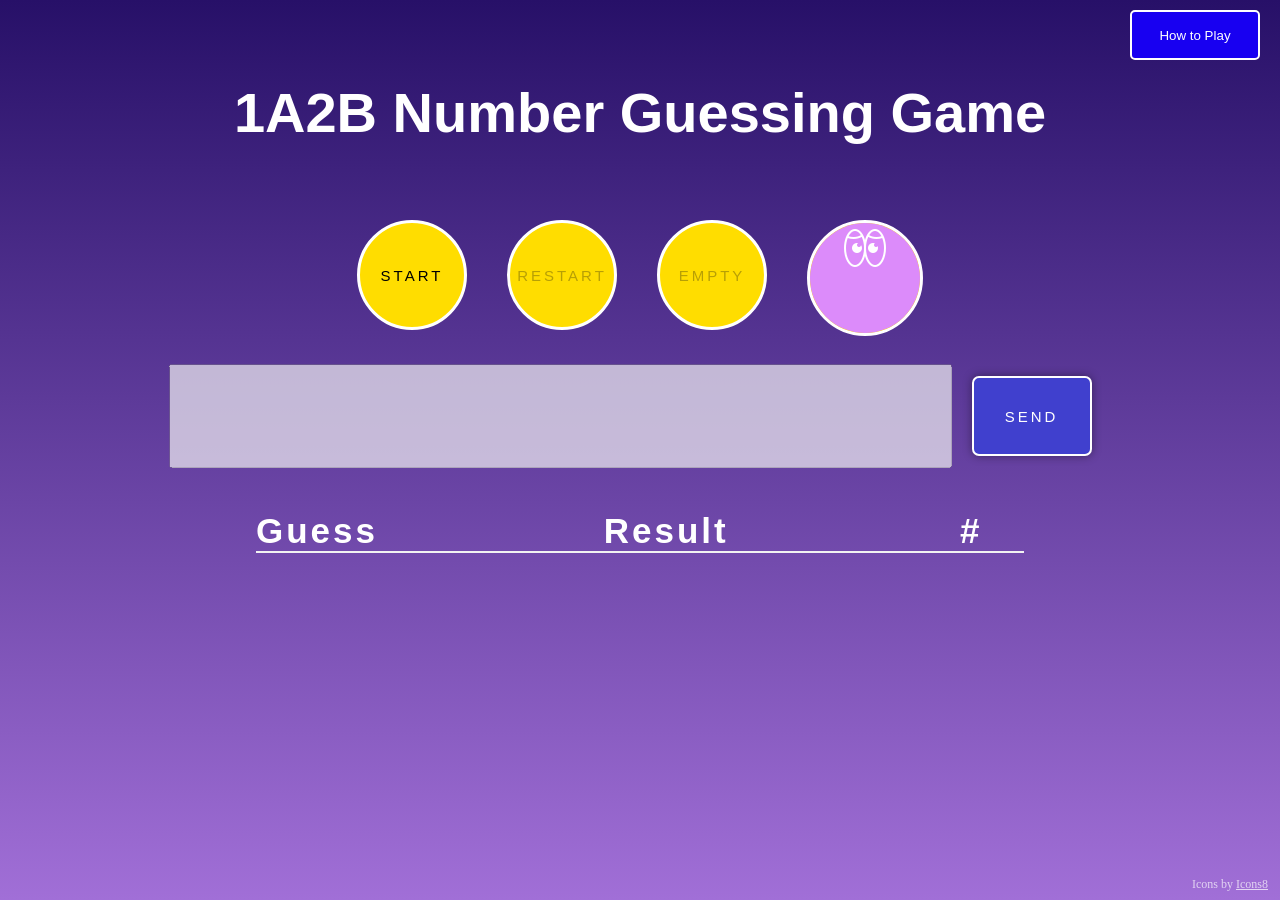
<file: 1a2b/index.html>
<!DOCTYPE html>
<html lang="en">
<head>
    <meta charset="UTF-8">
    <meta name="viewport" content="width=device-width, initial-scale=1.0">
    <link rel="stylesheet" href="1a2b.css">
    <script src="1a2b.js"></script>
    <title>1A2B Number Guessing Game</title>
</head>
<body>
    <div class="container"> 
        <div class="containerBox">
            <button class="gameRuleButton">How to Play</button>
            <h1 class="title">1A2B Number Guessing Game</h1>
            <div class="btnContainer">
                <button class="btn" id="start">START</button>
                <button class="btn" id="restart">RESTART</button>
                <button class="btn" id="emptyList">EMPTY</button>
                <div class="btn" id="peekContainer"> 
                    <div class="semicircleTop"> 
                        <img src="images/icons8-eyes-50.png" alt="peek"/>
                    </div>
                    <div class="semicircleBottom"></div>
                    <div class="answer" id="randomNumber"></div>
                </div>
            </div>
        </div>
        <div class="containerBox">
            <input class="inputVal" id="inputVal" disabled type="text" maxlength="4"></input>
            <button class="btn sendBtn" id="sendBtn">SEND</button> 
        </div>
        <div class="containerBox">
            <table class="contentTable">
                <thead>
                    <tr>
                        <th>Guess</th>
                        <th>Result</th>
                        <th>#</th>
                    </tr>
                </thead>
                <tbody>
                </tbody>
            </table>
        </div>
        <div class="overlay" id="overlay"></div>
            <div class="messageContainer">
                <div class="messageBox" id="messageBox">
                    <h2 class="messageText"></h2>
                </div>
        </div>
    </div>
    <p class="credit">Icons by <a href="https://icons8.com" target="_blank" rel="noopener">Icons8</a></p>
</body>
</html>
</file>
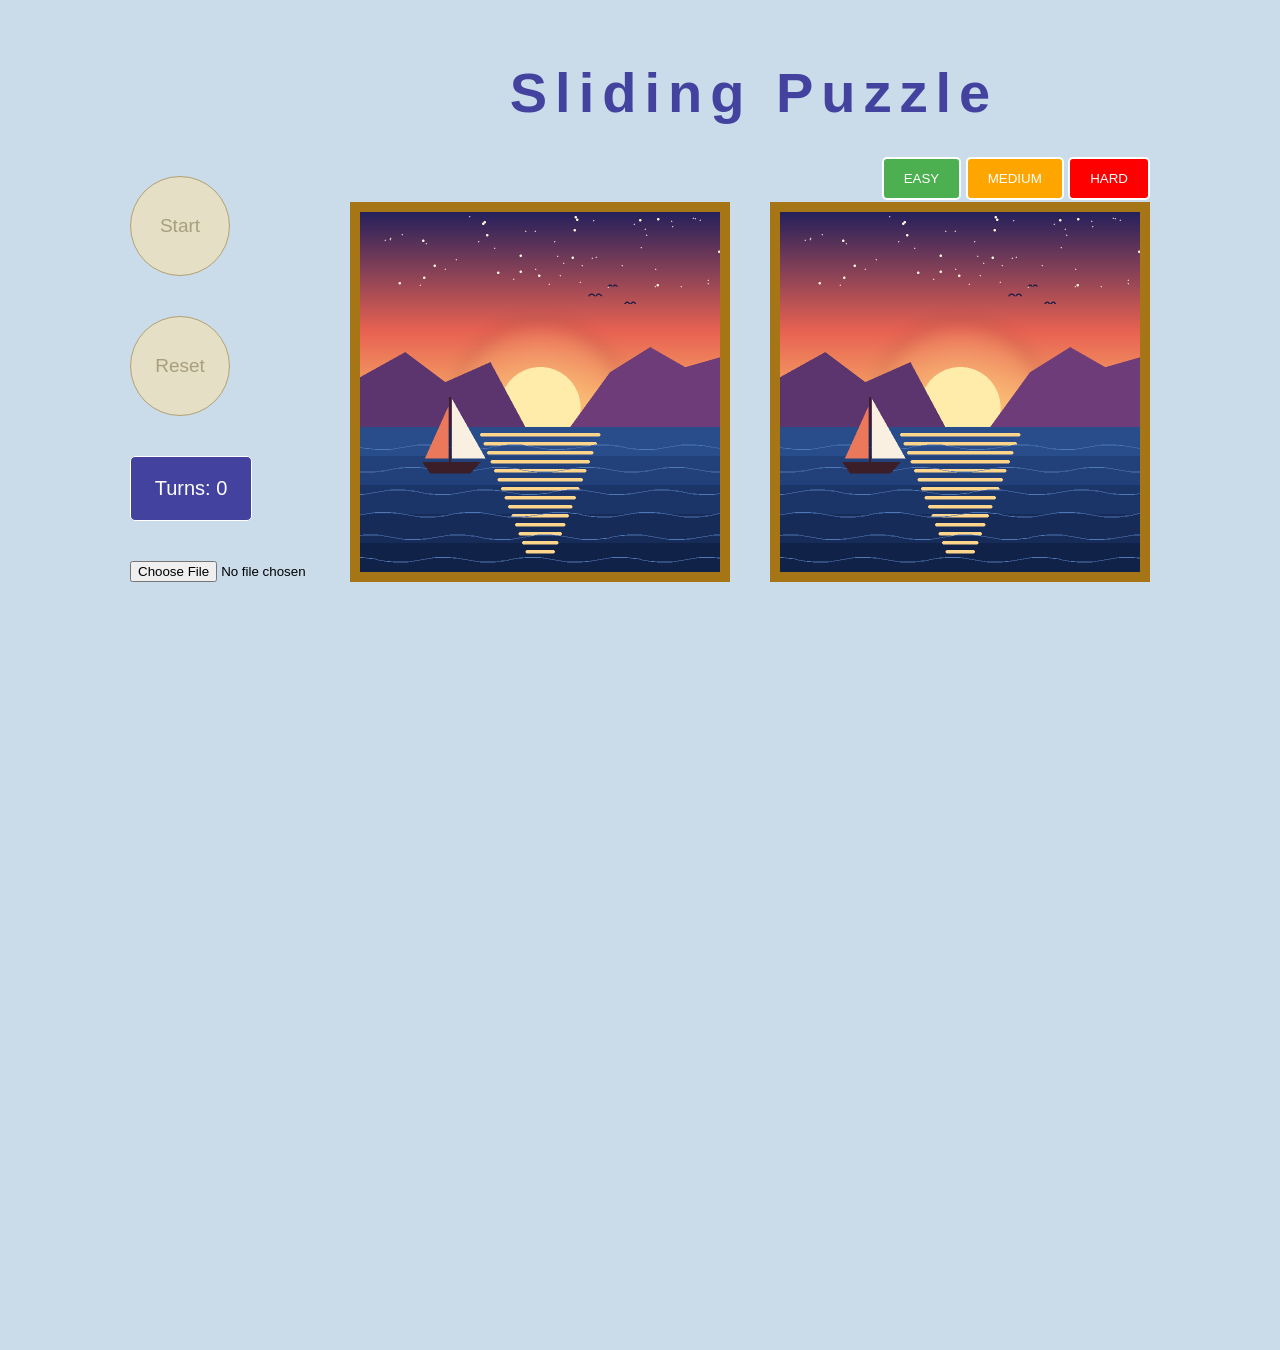
<file: puzzle/index.html>
<!DOCTYPE html>
<html lang="en">
  <head>
    <meta name="viewport" content="width=device-width, initial-scale=1.0" />
    <title>Puzzle Game</title>
    <!-- Stylesheet -->
    <link rel="stylesheet" href="puzzle.css" />
    <script src="puzzle.js"></script>
  </head>
  <body>
    <div class="container">
      <div class="box" id="box">
        <div class="leftContainer">
          <button class="btn" id="start">Start</button>
          <button class="btn" id="reset">Reset</button>
          <p class="turnText">Turns: <span id="turns">0</span></p>
        </div>

        <div class="gameArea">
          <h1 class="gameTitle">Sliding Puzzle</h1>
          <div class="levelBtnBox">
            <button class="gameLevelBtn" id="easy" disabled>EASY</button>
            <button class="gameLevelBtn" id="medium" disabled>MEDIUM</button>
            <button class="gameLevelBtn" id="hard" disabled>HARD</button>
          </div>
          <div class="rightContainer">
            <div class="board" id="puzzleContainer">
              <img class="puzzleImage" src="images/sunset.png" alt="Sunset over the sea" />
            </div>
            <div class="board">
              <img class="puzzleImage" id="fixedImg" src="images/sunset.png" alt="Sunset over the sea" />
            </div>
          </div>
        </div>
      </div>
      <div class="bottom">
      </div>
    </div>
  </body>
</html>
</file>
<file: 1a2b/1a2b.css>
* {
  margin: 0;
  padding: 0;
}
.container {
  height: 100vh;
  background: linear-gradient(rgb(39, 16, 104), rgb(161, 111, 215));
  overflow-y: hidden;
}
.containerBox {
  display: flex;
  justify-content: center;
  align-items: center;
  text-align: center;
  position: relative;
}
.container > :first-child {
  display: flex;
  flex-direction: column;
}
.gameRuleButton {
  width: 130px;
  height: 50px;
  background-color: rgb(24, 0, 241);
  color: white;
  border: 2px solid white;
  border-radius: 5px;
  position: absolute;
  top: 10px;
  right: 20px;
  cursor: pointer;
  transition: transform 0.5s ease;
}
.title {
  margin-top: 80px;
  height: 100px;
  color: white;
  font-size: 56px;
  white-space: nowrap; /* keep the English title on one line */
  font-family: "Gill Sans", "Gill Sans MT", Calibri, "Trebuchet MS", sans-serif;
}
.btnContainer {
  display: flex;
  margin-top: 20px;
}
.btn {
  border: 3px solid white;
  background-color: rgb(255, 221, 0);
  width: 110px;
  height: 110px;
  border-radius: 50%;
  margin: 20px;
  font-size: 15px;
  letter-spacing: 3px;
  cursor: pointer;
  transition: transform 0.5s ease;
  text-align: center;
}
.semicircleTop,
.semicircleBottom {
  transition: transform 0.6s ease-in-out;
  width: 110px;
  height: 55px;
  border-radius: 50px 50px 0 0;
  background-color: rgb(220, 139, 250);
}
.semicircleTop {
  top: 0;
  border-radius: 55px 55px 0 0; /* top half of the circle */
  transform-origin: bottom center;
}
.semicircleBottom {
  bottom: 0;
  border-radius: 0px 0 55px 55px; /* bottom half of the circle */
  transform-origin: top center;
}
.answer {
  display: none;
  position: relative;
  color: black;
  font-size: 20px;
  transform: translate(0px, -65px);
}
.flipped .semicircleTop {
  transform: translateY(-20px);
}
.flipped .semicircleBottom {
  transform: translateY(20px);
}
.flipped .answer {
  display: block;
}
.inputVal {
  height: 100px;
  font-size: 70px;
  text-align: center;
  font-family: "Gill Sans", "Gill Sans MT", Calibri, "Trebuchet MS", sans-serif;
}
.sendBtn {
  width: 120px;
  height: 80px;
  border-radius: 7px;
  box-shadow: 0px 0px 10px 0px rgba(0, 0, 0, 0.4);
  border: 2px solid white;
  background-color: rgb(64, 64, 206);
  color: white;
  margin: 20px;
  font-size: 15px;
  letter-spacing: 3px;
  cursor: pointer;
  transition: transform 0.5s ease;
}
.contentTable {
  border-collapse: collapse;
  margin: 35px;
  font-size: 35px;
  width: 60%;
  letter-spacing: 3px;
  font-family: "Gill Sans", "Gill Sans MT", Calibri, "Trebuchet MS", sans-serif;
}
.contentTable thead tr {
  text-align: left;
  font-weight: bold;
  color: white;
}
.contentTable th {
  border-bottom: 2px solid rgb(242, 242, 242);
}
.contentTable thead tbody {
  color: white;
}
.overlay {
  display: none;
  position: fixed;
  width: 100%;
  height: 100%;
  top: 0;
  background: rgba(0, 0, 0, 0.7);
}
.messageContainer {
  color: white;
  cursor: pointer;
  display: none;
  width: 500px;
  height: 250px;
  position: fixed;
  top: 0;
  left: 0;
  right: 0;
  bottom: 0;
  margin: auto;
  padding: 20px;
  border-radius: 5px;
  border: 2px solid white;
}
.messageBox {
  display: flex;
  justify-content: center;
  align-items: center;
  height: 100%;
  line-height: 50px;
}

.credit {
  position: fixed;
  bottom: 8px;
  right: 12px;
  font-size: 12px;
  color: rgba(255, 255, 255, 0.7);
}
.credit a {
  color: inherit;
}
</file>
<file: puzzle/puzzle.css>
* {
  margin: 0;
  padding: 0;
}

body {
  font-family: Arial, Helvetica, sans-serif;
  text-align: center;
}
.container {
  background-color: rgb(202, 219, 233);
  height: 150vh;
}

.box {
  display: flex;
  justify-content: center;
  align-items: flex-end;
}

/* Title, level buttons and both boards share one column, so the title centers over the boards */
.gameArea {
  display: flex;
  flex-direction: column;
  align-items: center;
}

.board {
  display: grid;
  grid-gap: 0px;
  background-color: rgb(255, 248, 232);
  border: 10px solid rgba(156, 104, 0, 0.906);
  margin: 20px;
}

.turnText {
  width: 80px;
  margin: 20px;
  font-family: "Gill Sans", "Gill Sans MT", Calibri, "Trebuchet MS", sans-serif;
  font-size: 20px;
  font-weight: 500;
  color: white;
  border: 1px solid white;
  background-color: rgb(67, 67, 159);
  padding: 20px;
  border-radius: 5px;
}
.leftContainer {
  display: flex;
  flex-direction: column;
}
.rightContainer {
  display: flex;
}
.btn {
  background-color: rgb(255, 227, 162);
  color: rgba(126, 86, 7, 0.906);
  border: 1px solid rgba(156, 104, 0);
  width: 100px;
  height: 100px;
  border-radius: 50%;
  font-size: 19px;
  font-family: "Gill Sans", "Gill Sans MT", Calibri, "Trebuchet MS", sans-serif;
  margin: 20px;
  cursor: pointer;
}
.puzzleImage {
  width: 360px;
  height: 360px;
  object-fit: fill;
}
.bottom {
  display: flex;
  justify-content: center;
  align-items: center;
}
.levelBtnBox {
  align-self: flex-end;
  margin-right: 20px;
  margin-bottom: -30px;
}

.gameLevelBtn {
  border: 2px solid white;
  background-color: red;
  color: white;
  font-weight: 400;
  padding: 12px 20px;
  border-radius: 5px;
  margin: 12px 0px;
  transition: transform 0.3s ease;
  cursor: pointer;
}
.gameLevelBtn:disabled {
  cursor: not-allowed;
  opacity: 0.5;
}
/* :not(:disabled) with :active makes sure the button only grows when it's actually clickable */
.gameLevelBtn:active:not(:disabled) {
  transform: scale(1.1);
}
.disabled-button {
  opacity: 0.5;
  cursor: not-allowed;
}

.gameTitle {
  padding: 60px 0 20px 8px; /* 8px on the left cancels out the extra letter-spacing after the last letter */
  font-family: "Gill Sans", "Gill Sans MT", Calibri, "Trebuchet MS", sans-serif;
  font-size: 56px;
  letter-spacing: 8px;
  color: rgb(67, 67, 159);
}
</file>
